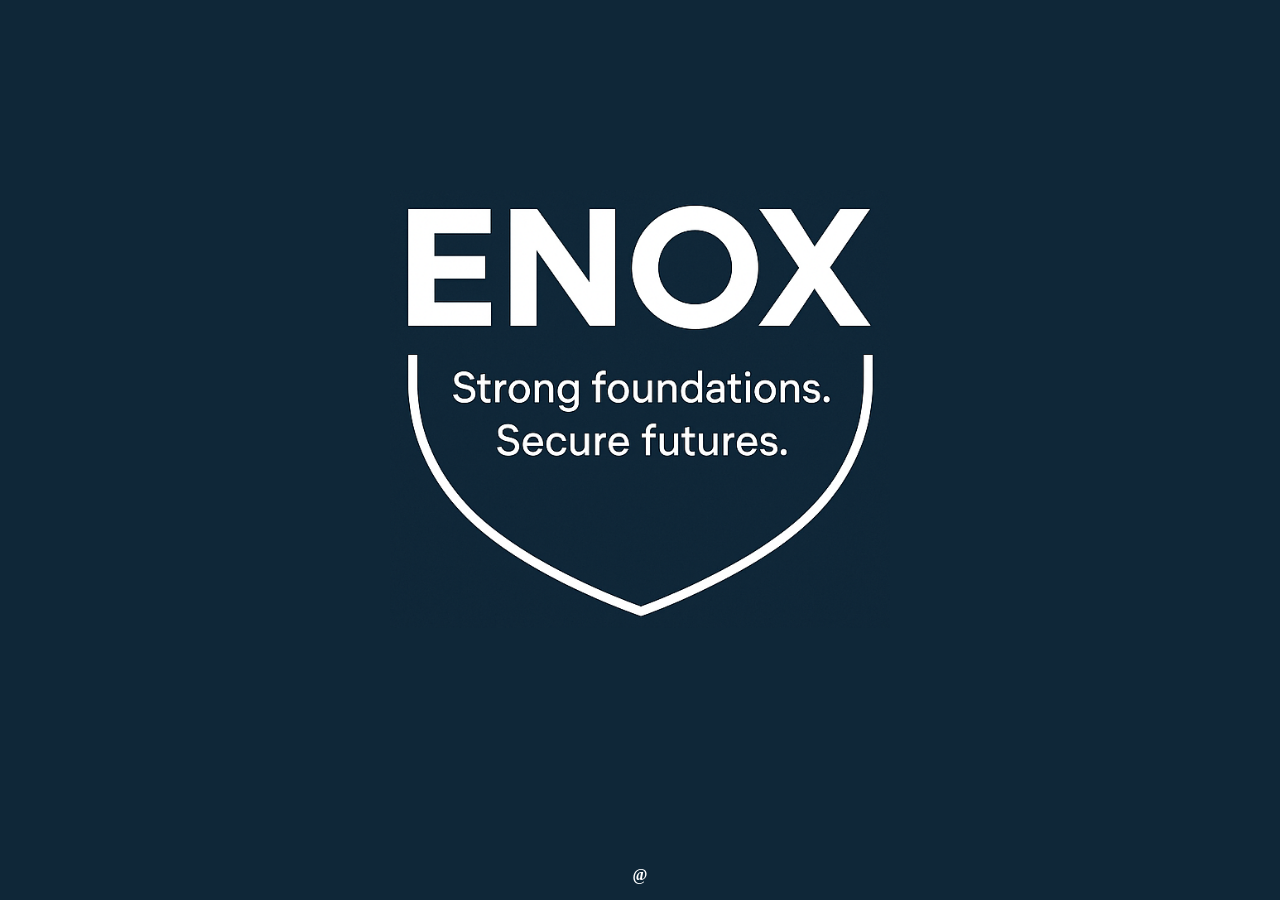
<file: index.html>
<!DOCTYPE html>
<html>
    <head>
        <link rel="stylesheet" href="style.css">
        <link rel="icon" type="image/x-icon" href="favicon.ico">
        <title>ENOX - Strong foundations, Secure futures</title>
    </head>
    <body style="background-color:#0F2738;">
        <div class="logo">
            <img src="image.png" width="500"/>
        </div>
        <div class="footer">
            <p><a href="mailto:info@enox.nl">@</a></p>
        </div>
    </body>
</html>
</file>
<file: style.css>
.logo {
    margin: auto;
    margin-top: 15%;
    width: 500px;
}

.footer {
    position: fixed;
    left: 0;
    bottom: 0; 
    width: 100%;
    text-align: center;
}

a {
    color: white;
    text-decoration: none;
    font-weight: bolder;
}
</file>
